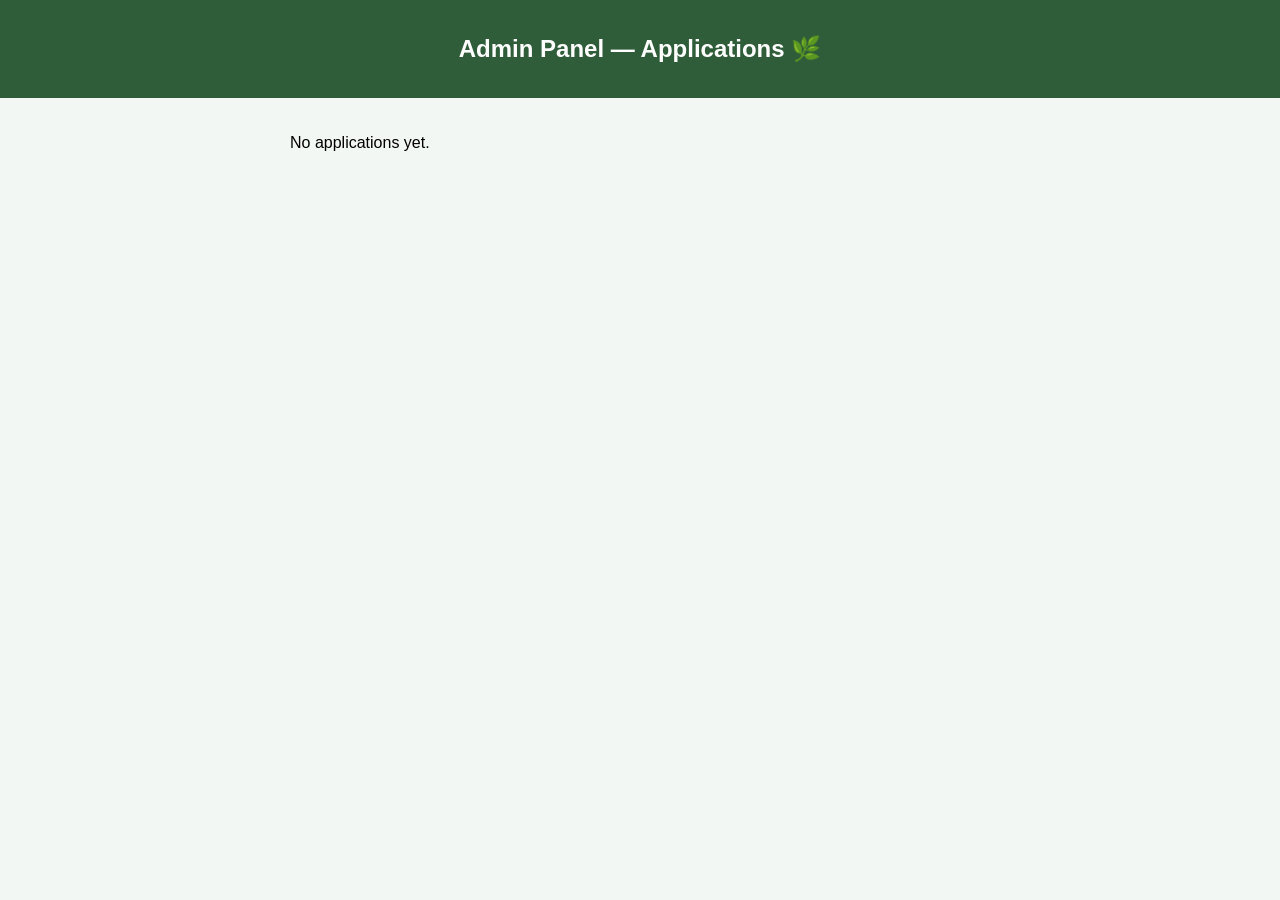
<file: admin-applications.html>
<!DOCTYPE html>
<html lang="uz">
<head>
<meta charset="UTF-8">
<title>Admin Applications</title>

<style>
body {
  font-family: Arial;
  background: #f3f7f3;
  margin: 0;
}

header {
  background: #2f5d3a;
  color: white;
  padding: 15px;
  text-align: center;
}

.container {
  max-width: 700px;
  margin: auto;
  padding: 20px;
}

.card {
  background: white;
  padding: 15px;
  margin: 10px 0;
  border-left: 5px solid #2f5d3a;
  border-radius: 10px;
}
</style>
</head>

<body>

<header>
  <h2>Admin Panel — Applications 🌿</h2>
</header>

<div class="container" id="list"></div>

<script>

/* Load applications from localStorage */
let apps = JSON.parse(localStorage.getItem("applications") || "[]");

let html = "";

if (apps.length === 0) {
  html = "<p>No applications yet.</p>";
}

apps.forEach(a => {
  html += `
    <div class="card">
      <h3>${a.name}</h3>
      <p><b>Grade:</b> ${a.grade}</p>
      <p><b>Email:</b> ${a.email}</p>
      <p><b>Phone:</b> ${a.phone}</p>
      <p><b>Interest:</b> ${a.interest}</p>
      <p><b>Reason:</b> ${a.reason}</p>
    </div>
  `;
});

document.getElementById("list").innerHTML = html;

</script>

</body>
</html>
</file>
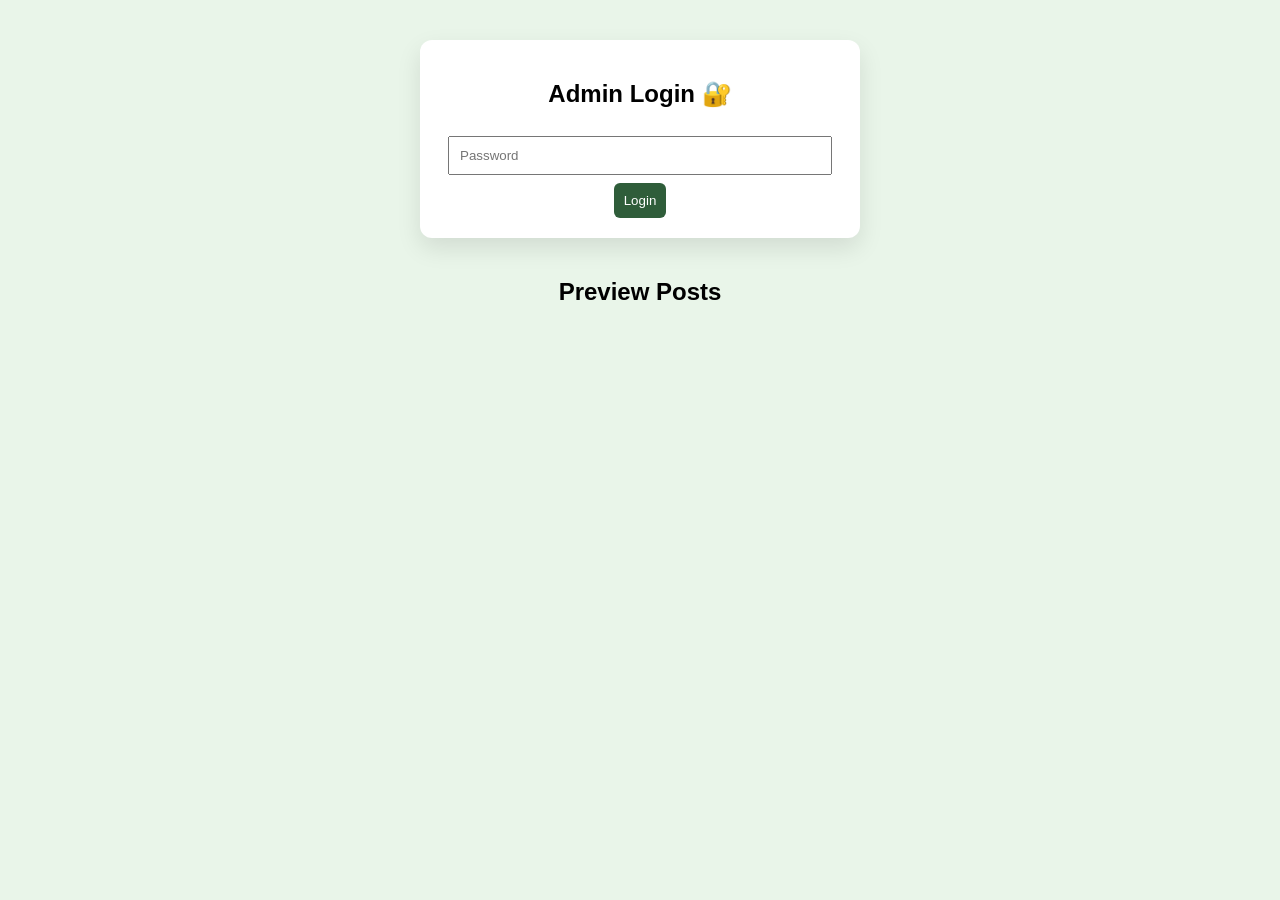
<file: admin.html>
<!DOCTYPE html>
<html lang="uz">
<head>
<meta charset="UTF-8">
<title>Admin Panel</title>

<style>
body {
  font-family: Arial;
  background: #e9f5e9;
  text-align: center;
  margin: 0;
}

.box {
  background: white;
  max-width: 400px;
  margin: 40px auto;
  padding: 20px;
  border-radius: 12px;
  box-shadow: 0 10px 25px rgba(0,0,0,0.1);
}

input, textarea {
  width: 90%;
  padding: 10px;
  margin: 8px 0;
}

button {
  background: #2f5d3a;
  color: white;
  padding: 10px;
  border: none;
  cursor: pointer;
  border-radius: 6px;
}

#panel {
  display: none;
}

.post {
  background: white;
  max-width: 600px;
  margin: 10px auto;
  padding: 10px;
  border-left: 5px solid #2f5d3a;
}
</style>
</head>

<body>

<div class="box">

  <h2>Admin Login 🔐</h2>

  <input type="password" id="pass" placeholder="Password">
  <button onclick="login()">Login</button>

  <div id="panel">
    <h3>Create Post 📸</h3>

    <input id="title" placeholder="Title">
    <textarea id="text" placeholder="Text"></textarea>

    <!-- IMAGE UPLOAD -->
    <input type="file" id="image" accept="image/*">

    <button onclick="addPost()">Post</button>
  </div>

</div>

<h2>Preview Posts</h2>
<div id="posts"></div>

<script>

const PASSWORD = "339club";

/* LOGIN */
function login() {
  let p = document.getElementById("pass").value;

  if (p === PASSWORD) {
    document.getElementById("panel").style.display = "block";
  } else {
    alert("Wrong password");
  }
}

/* ADD POST */
function addPost() {
  let title = document.getElementById("title").value;
  let text = document.getElementById("text").value;
  let file = document.getElementById("image").files[0];

  let reader = new FileReader();

  reader.onload = function () {

    let posts = JSON.parse(localStorage.getItem("posts") || "[]");

    posts.unshift({
      title: title,
      text: text,
      image: file ? reader.result : ""
    });

    localStorage.setItem("posts", JSON.stringify(posts));

    showPosts();
  };

  if (file) {
    reader.readAsDataURL(file);
  } else {
    reader.onload();
  }
}

/* SHOW POSTS */
function showPosts() {
  let posts = JSON.parse(localStorage.getItem("posts") || "[]");

  let html = "";

  posts.forEach(p => {
    html += `
      <div class="post">
        <h3>${p.title}</h3>
        <p>${p.text}</p>
        ${p.image ? `<img src="${p.image}" style="width:100%">` : ""}
      </div>
    `;
  });

  document.getElementById("posts").innerHTML = html;
}

showPosts();

</script>

</body>
</html>
</file>
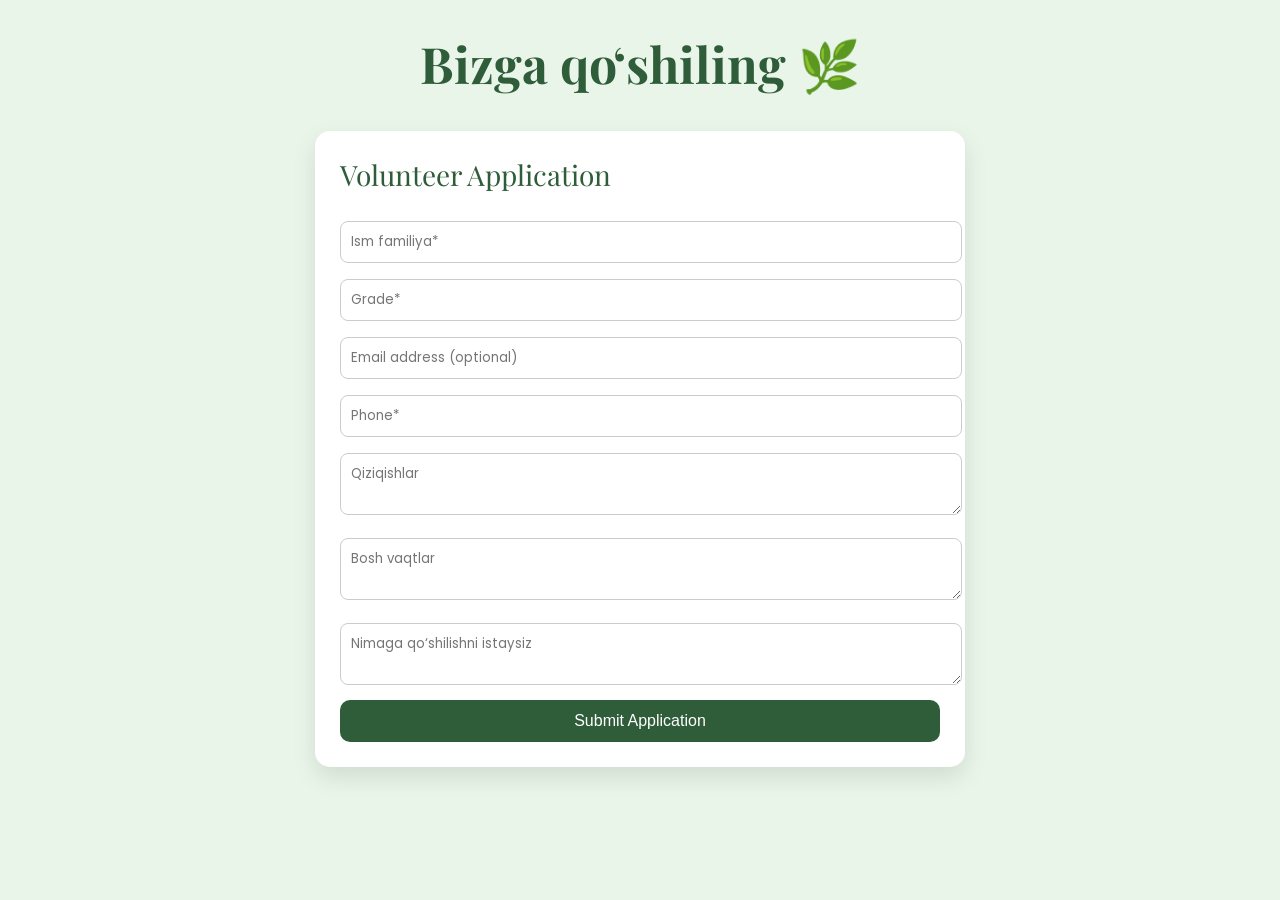
<file: apply.html>
<!DOCTYPE html>
<html lang="uz">
<head>
<meta charset="UTF-8">
<title>Volontyorlikka Qo‘shilish</title>

<link href="https://fonts.googleapis.com/css2?family=Playfair+Display:wght@600&family=Poppins:wght@300;400;600&display=swap" rel="stylesheet">

<style>
body {
  margin: 0;
  font-family: "Poppins", sans-serif;
  background: #e9f5e9;
}

/* TITLE */
.title {
  text-align: center;
  font-family: "Playfair Display", serif;
  font-size: 50px;
  color: #2f5d3a;
  margin-top: 30px;
}

/* FORM BOX */
.form-box {
  background: white;
  max-width: 600px;
  margin: 30px auto;
  padding: 25px;
  border-radius: 15px;
  box-shadow: 0 10px 25px rgba(0,0,0,0.1);
}

/* FORM TITLE */
.form-title {
  font-family: "Playfair Display", serif;
  font-size: 28px;
  color: #2f5d3a;
  margin-bottom: 20px;
}

/* INPUTS */
input, textarea {
  width: 100%;
  padding: 10px;
  margin: 8px 0;
  border: 1px solid #ccc;
  border-radius: 8px;
  font-family: "Poppins", sans-serif;
}

/* BUTTON */
button {
  width: 100%;
  padding: 12px;
  background: #2f5d3a;
  color: white;
  border: none;
  border-radius: 10px;
  font-size: 16px;
  cursor: pointer;
}

button:hover {
  background: #24472b;
}
</style>
</head>

<body>

<h1 class="title">Bizga qo‘shiling 🌿</h1>

<div class="form-box">

  <div class="form-title">Volunteer Application</div>

  <form action="https://formspree.io/f/xwvalkbq" method="POST">
  <input type="hidden" name="_next" value="YOUR_LINK/thankyou.html">
    <input type="text" name="name" placeholder="Ism familiya*" required>

    <input type="text" name="grade" placeholder="Grade*" required>

    <input type="email" name="email" placeholder="Email address (optional)">

    <input type="tel" name="phone" placeholder="Phone*" required>

    <textarea name="interest" placeholder="Qiziqishlar"></textarea>

    <textarea name="free_time" placeholder="Bosh vaqtlar"></textarea>

    <textarea name="reason" placeholder="Nimaga qo‘shilishni istaysiz"></textarea>

    <button type="submit">Submit Application</button>

  </form>

</div>

</body>
</html>
<script>
document.querySelector("form").addEventListener("submit", function() {

  let app = {
    name: document.querySelector("[name='name']").value,
    grade: document.querySelector("[name='grade']").value,
    email: document.querySelector("[name='email']").value,
    phone: document.querySelector("[name='phone']").value,
    interest: document.querySelector("[name='interest']").value,
    reason: document.querySelector("[name='reason']").value
  };

  let apps = JSON.parse(localStorage.getItem("applications") || "[]");
  apps.unshift(app);

  localStorage.setItem("applications", JSON.stringify(apps));

});
</script>
</file>
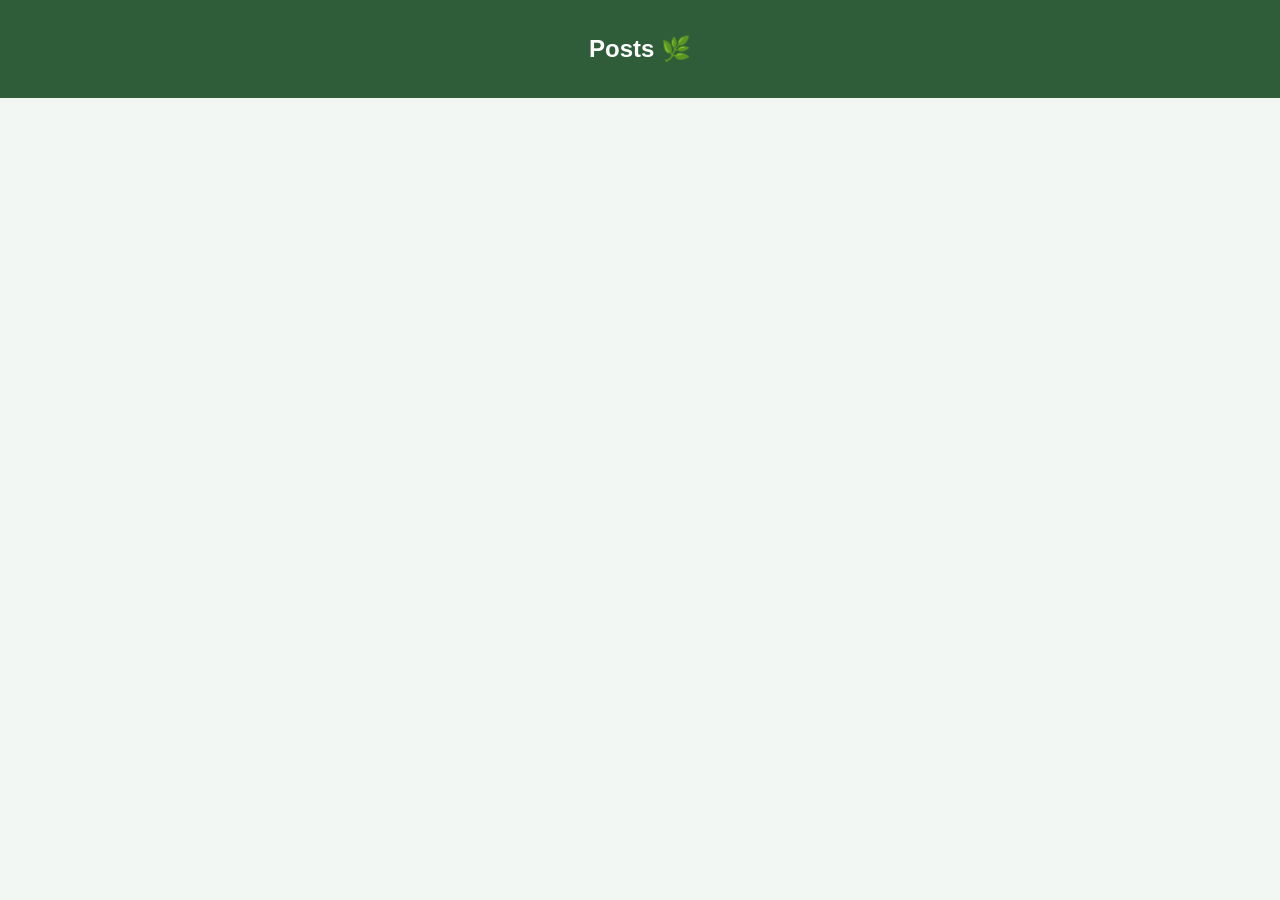
<file: posts.html>
<!DOCTYPE html>
<html lang="uz">
<head>
<meta charset="UTF-8">
<title>Posts</title>

<style>
body {
  font-family: Arial;
  background: #f3f7f3;
  margin: 0;
}

header {
  background: #2f5d3a;
  color: white;
  padding: 15px;
  text-align: center;
}

.post {
  background: white;
  max-width: 600px;
  margin: 15px auto;
  padding: 15px;
  border-left: 5px solid #2f5d3a;
  border-radius: 10px;
}

.post img {
  width: 100%;
  border-radius: 10px;
  margin-top: 10px;
}
</style>
</head>

<body>

<header>
  <h2>Posts 🌿</h2>
</header>

<div id="posts"></div>

<script>

function loadPosts() {
  let posts = JSON.parse(localStorage.getItem("posts") || "[]");

  let html = "";

  posts.forEach(p => {
    html += `
      <div class="post">
        <h3>${p.title}</h3>
        <p>${p.text}</p>
        ${p.image ? `<img src="${p.image}">` : ""}
      </div>
    `;
  });

  document.getElementById("posts").innerHTML = html;
}

loadPosts();

</script>

</body>
</html>
</file>
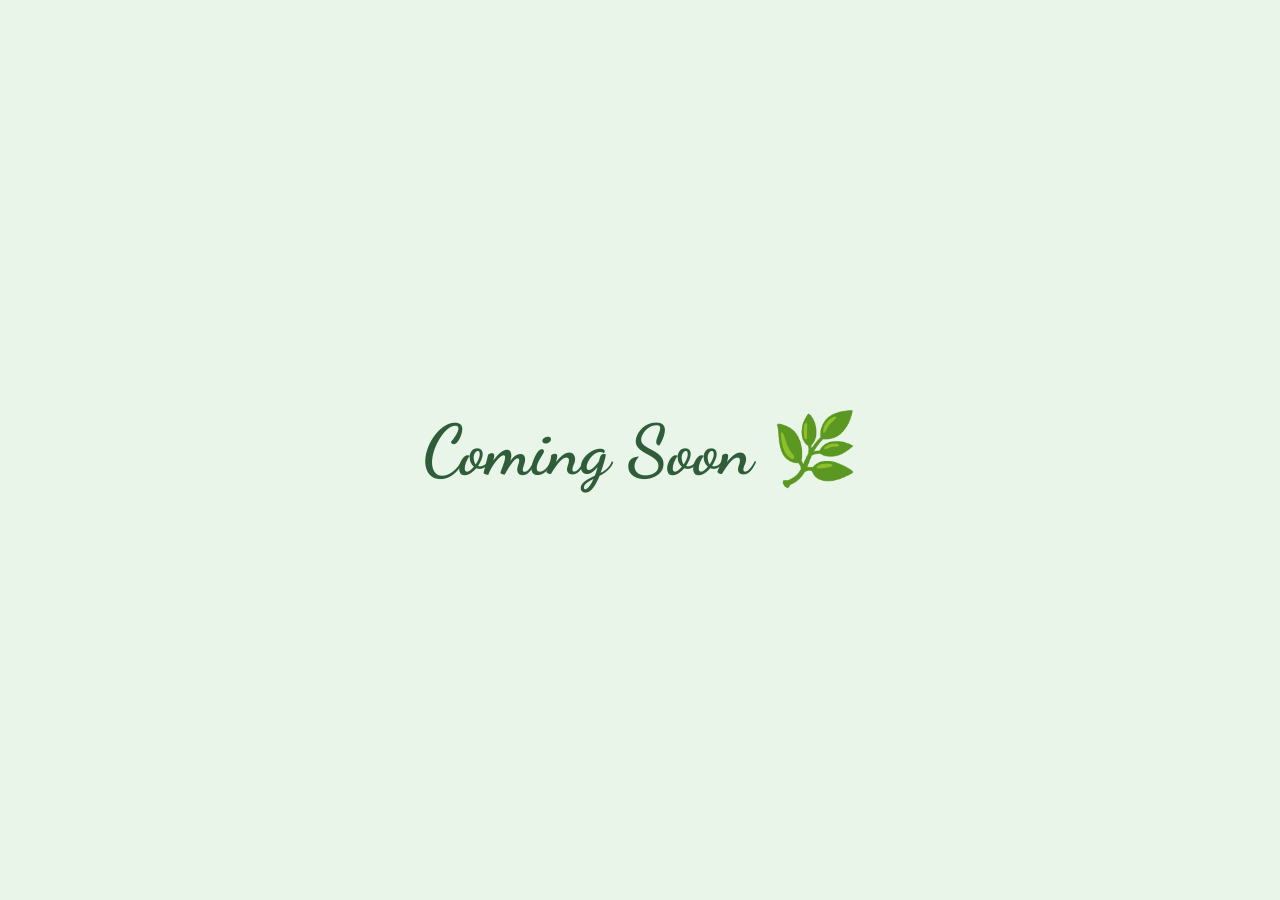
<file: projects.html>
<!DOCTYPE html>
<html lang="uz">
<head>
<meta charset="UTF-8">
<title>Loyihalar</title>

<link href="https://fonts.googleapis.com/css2?family=Dancing+Script:wght@600&family=Poppins:wght@300;400;600&display=swap" rel="stylesheet">

<style>
body {
  margin: 0;
  height: 100vh;
  display: flex;
  justify-content: center;
  align-items: center;
  background: #e9f5e9; /* light green */
  font-family: "Poppins", sans-serif;
}

h1 {
  font-family: "Dancing Script", cursive;
  font-size: 70px;
  color: #2f5d3a; /* dark green */
  text-align: center;
}
</style>
</head>

<body>

<h1>Coming Soon 🌿</h1>

</body>
</html>
</file>
